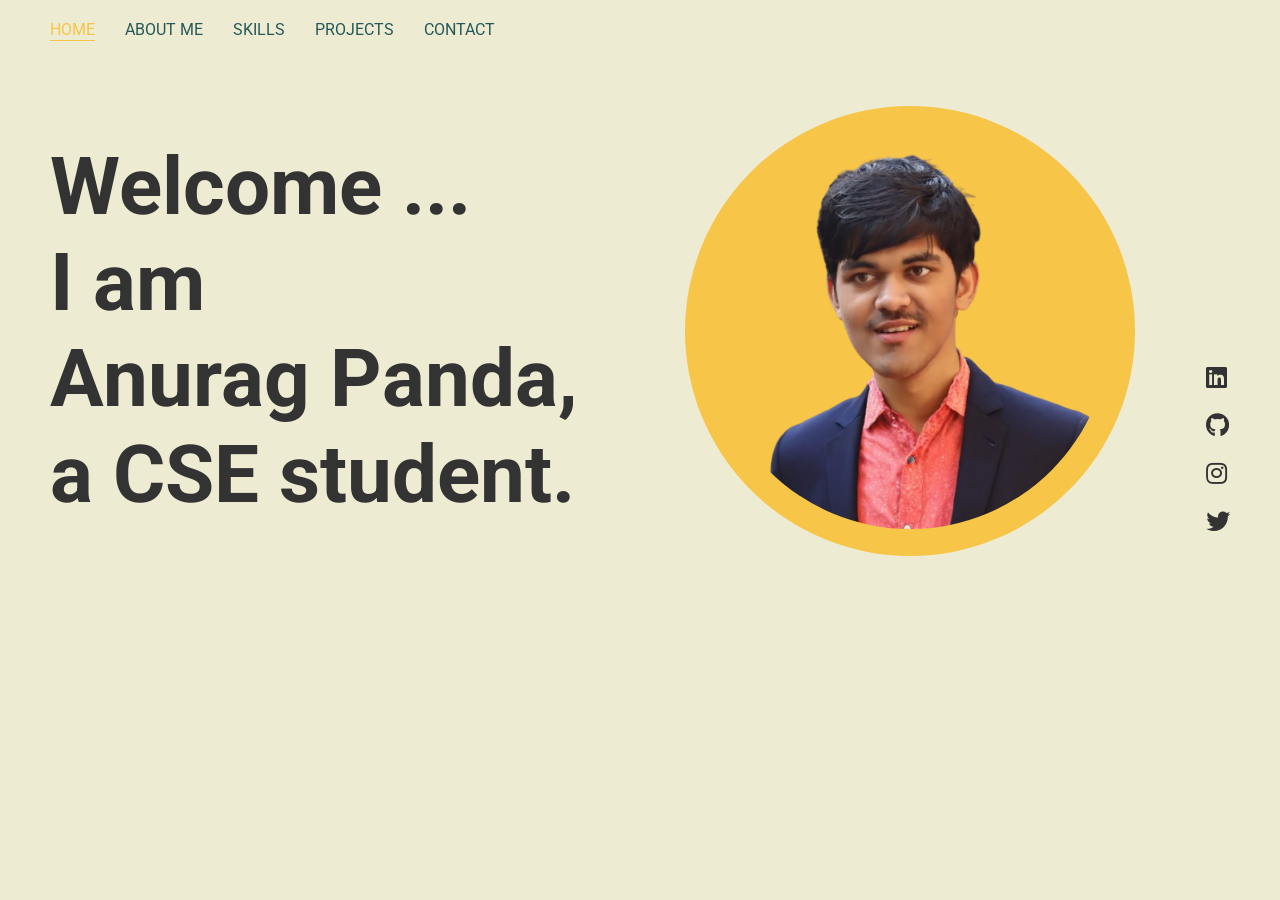
<file: index.html>
<!DOCTYPE html>
<html>
<head>
    <title>anurag panda/HOME</title>
    <link href="https://cdnjs.cloudflare.com/ajax/libs/font-awesome/5.15.3/css/all.min.css" rel="stylesheet"/>
    <link href="https://fonts.googleapis.com/css2?family=Roboto:wght@700&display=swap" rel="stylesheet"/>
    <link rel="stylesheet" href="css/style.css">
</head>
<body>
    <div class="container">
        <div class="nav">
            <a href="index.html" class="home">HOME</a>
            <a href="about.html" class="about">ABOUT ME</a>
            <a href="skills.html" class="skills">SKILLS</a>
            <a href="#" class="projects">PROJECTS</a>
            <a href="contact.html" class="contact">CONTACT</a>
        </div>
    </div>
    <div class="content">
        <div class="text">
            <h1>
                Welcome ...<br/>
                I am<br/>
                Anurag Panda,<br/>
                a CSE student.
            </h1>
        </div>
        <div class="image">
            <img src="images/profile_no_background.png" alt="Profile of a person looking to the side"/>
        </div>
        <div class="social">
            <a target="_blank" href="https://www.linkedin.com/in/anurag-panda-"><i class="fab fa-linkedin"></i></a>
            <a target="_blank" href="https://github.com/anu-rag-panda"><i class="fab fa-github"></i></a>
            <a target="_blank" href="https://www.instagram.com/anur.panda/"><i class="fab fa-instagram"></i></a>
            <a target="_blank" href="https://x.com/AnuragP04460368"><i class="fab fa-twitter"></i></a>
        </div>
    </div>
</body>
</html>
</file>
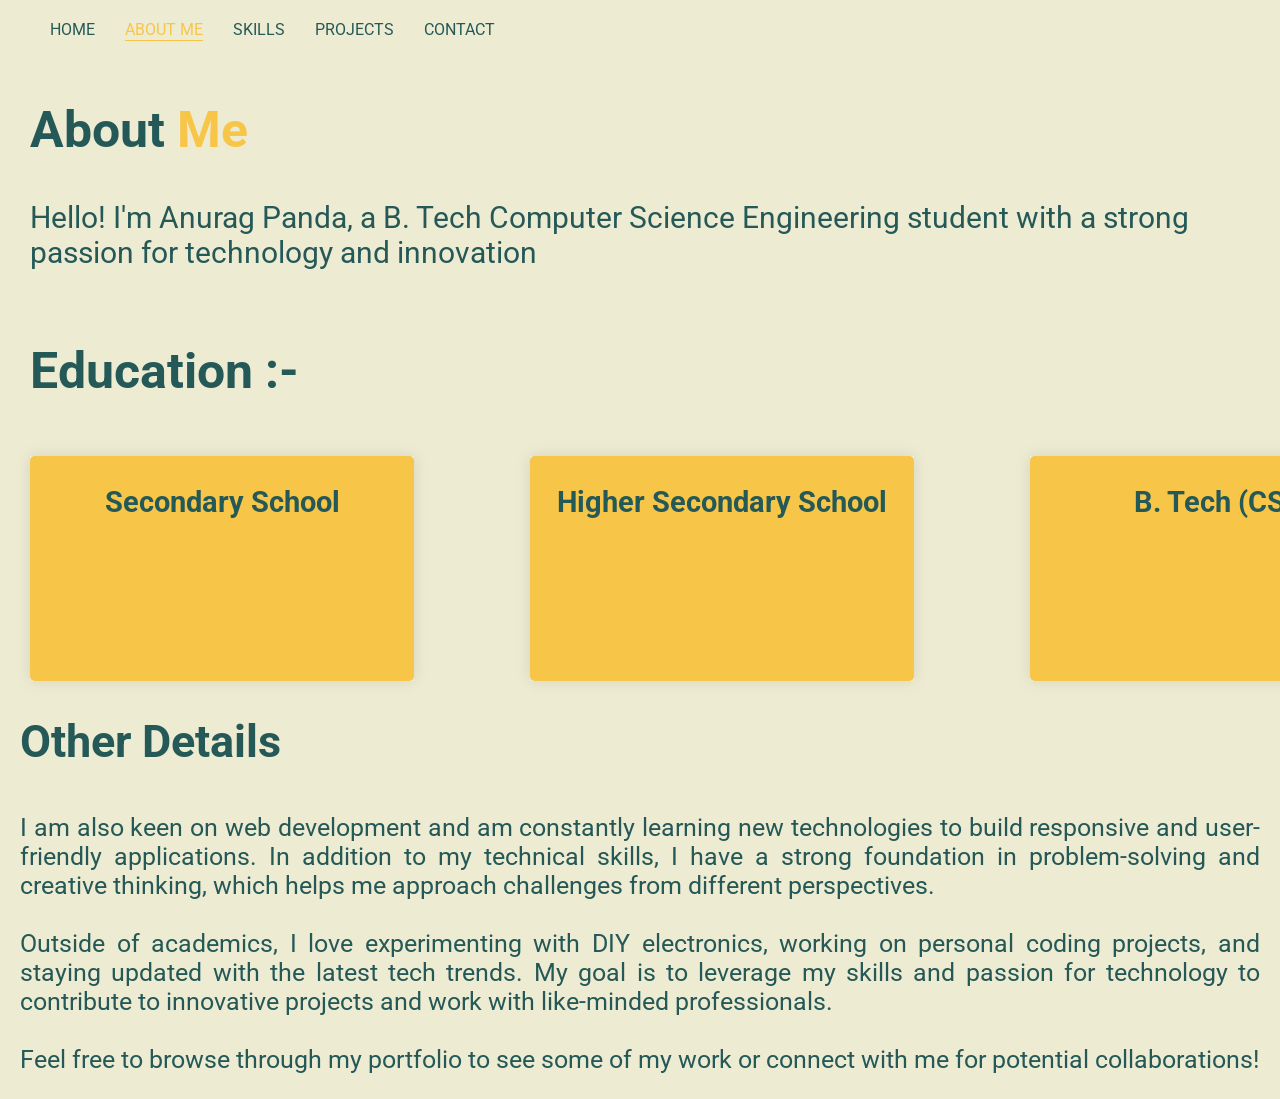
<file: about.html>
<!DOCTYPE html>
<html>
<head>
    <title>Portfolio Website/ABOUT</title>
    <link href="https://cdnjs.cloudflare.com/ajax/libs/font-awesome/5.15.3/css/all.min.css" rel="stylesheet"/>
    <link href="https://fonts.googleapis.com/css2?family=Roboto:wght@700&display=swap" rel="stylesheet"/>
    <link rel="stylesheet" href="css/about.css">
</head>
<body>
    <div class="container">
        <div class="nav">
            <a href="index.html" class="home">HOME</a>
            <a href="about.html" class="about">ABOUT ME</a>
            <a href="skills.html" class="skills">SKILLS</a>
            <a href="#" class="projects">PROJECTS</a>
            <a href="contact.html" class="contact">CONTACT</a>
        </div>
    </div>
    <div class="content">
        <div class="about_me">
            <h2>About <span>Me</span></h2>
            <p>Hello! I'm Anurag Panda, a B. Tech Computer Science Engineering student with a strong passion for technology and innovation</p>
        </div>

        <div class="education">
            <h2>Education :-</h2>
            <div class="edu_details">
            <div class="card">
                <!-- secondary -->
                <div class="card_content_s">
                  <div class="front">
                    <h3>Secondary School</h3>
                  </div>
                  <div class="back">
                    <p>
                        <ul style="font-size: 25px;">
                            <li>Simlapal Madan Mohan High School</li>
                            <li>2020</li>
                            <li>percentage : 93.28%</li>
                        </ul>
                    </p>
                  </div>
                </div>
                <!-- higher secondary -->
                <div class="card_content_h">
                  <div class="front">
                    <h3>Higher Secondary School</h3>
                  </div>
                  <div class="back">
                    <p>
                        <ul style="font-size: 25px;">
                            <li>Simlapal Madan Mohan High School</li>
                            <li>2022</li>
                            <li>percentage : 87.80%</li>
                        </ul>
                    </p>
                  </div>
                </div>
                <!-- graduation -->
                <div class="card_content_g">
                  <div class="front">
                    <h3>B. Tech (CSE)</h3>
                  </div>
                  <div class="back">
                    <p>
                        <ul style="font-size: 25px;">
                            <li>NSHM Knowledge Campus</li>
                            <li>2024-2028</li>
                            <li>percentage : unavailable</li>
                        </ul>
                    </p>
                  </div>
                </div>
            </div>
            </div>
        </div>
        <br><br><br><br><br><br><br><br><br><br>
        <div class="hobbies">
            <h3>Other Details</h3>
            <p>I am also keen on web development and am constantly learning new technologies to build responsive and user-friendly applications. In addition to my technical skills, I have a strong foundation in problem-solving and creative thinking, which helps me approach challenges from different perspectives.
                <br><br>
                Outside of academics, I love experimenting with DIY electronics, working on personal coding projects, and staying updated with the latest tech trends. My goal is to leverage my skills and passion for technology to contribute to innovative projects and work with like-minded professionals.
                <br><br>
                Feel free to browse through my portfolio to see some of my work or connect with me for potential collaborations!</p>
        </div>
    </div>
</body>
</html>
</file>
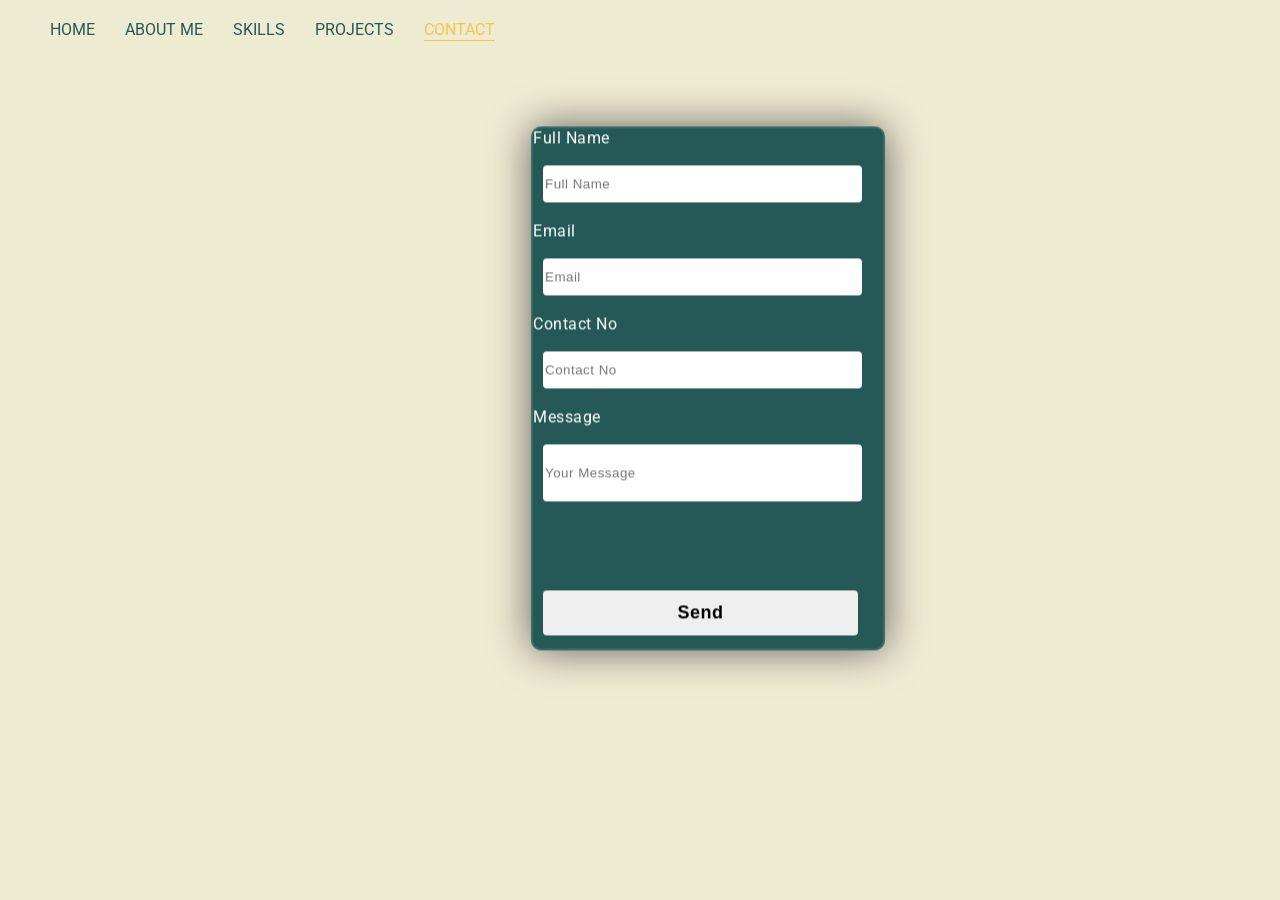
<file: contact.html>
<!DOCTYPE html>
<html lang="en">
<head>
    <meta charset="UTF-8">
    <meta name="viewport" content="width=device-width, initial-scale=1.0">
    <title>anurag panda/CONTACT</title>
    <link href="https://cdnjs.cloudflare.com/ajax/libs/font-awesome/5.15.3/css/all.min.css" rel="stylesheet"/>
    <link href="https://fonts.googleapis.com/css2?family=Roboto:wght@700&display=swap" rel="stylesheet"/>
    <script src="https://cdn.lordicon.com/lordicon.js"></script>
    <link rel="stylesheet" href="css/contact.css">
</head>
<body>
    <div class="container">
        <div class="nav">
            <a href="index.html" class="home">HOME</a>
            <a href="about.html" class="about">ABOUT ME</a>
            <a href="skills.html" class="skills">SKILLS</a>
            <a href="#" class="projects">PROJECTS</a>
            <a href="contact.html" class="contact">CONTACT</a>
        </div>
    </div>

    <div class="contact-form">
        <form action="https://api.web3forms.com/submit" method="POST">
            <input type="hidden" name="access_key" value="d3f0e804-d6a7-4dd9-9c0b-f8ea79616075">
            <label for="name">Full Name</label>
            <input type="text" name="name" id="fullname" placeholder="Full Name" required>
            <br>
            <label for="email">Email</label>
            <input type="email" name="email" id="email" placeholder="Email" required>
            <br>
            <label for="contact">Contact No</label>
            <input type="number" name="contact" id="contact" placeholder="Contact No" minlength="10" maxlength="10" required>
            <br>
            <label for="message">Message</label>
            <input type="text" name="message" id="message" placeholder="Your Message" required>
            <br>
            <button type="submit">Send</button>

        </form>
    </div>
</body>
</html>
</file>
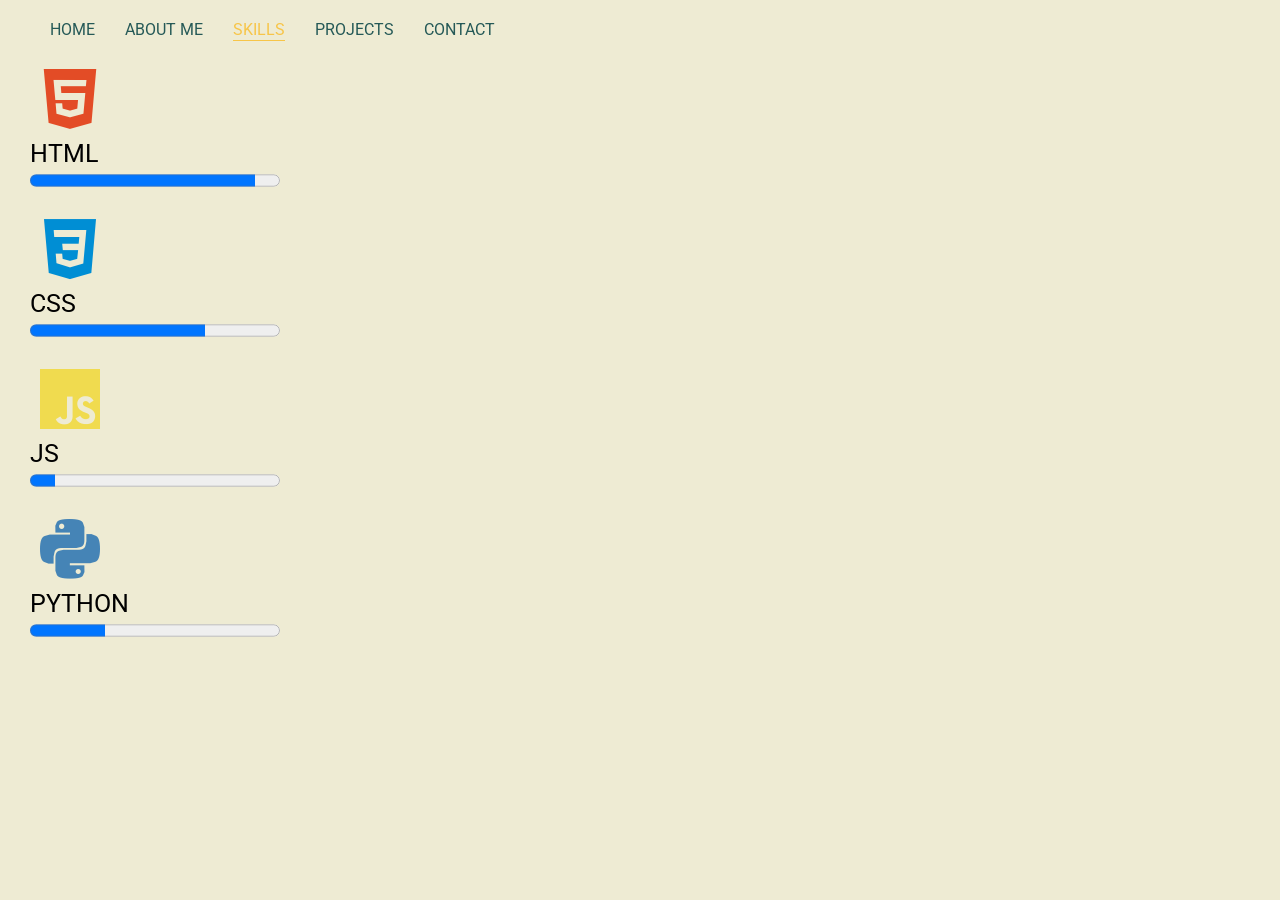
<file: skills.html>
<!DOCTYPE html>
<html lang="en">
<head>
    <meta charset="UTF-8">
    <meta name="viewport" content="width=device-width, initial-scale=1.0">
    <title>anurag panda/SKILLS</title>
    <link href="https://cdnjs.cloudflare.com/ajax/libs/font-awesome/5.15.3/css/all.min.css" rel="stylesheet"/>
    <link href="https://fonts.googleapis.com/css2?family=Roboto:wght@700&display=swap" rel="stylesheet"/>
    <link href='https://unpkg.com/boxicons@2.1.4/css/boxicons.min.css' rel='stylesheet'>
    <link rel="stylesheet" href="css/skills.css">
</head>
<body>
    <div class="container">
        <div class="nav">
            <a href="index.html" class="home">HOME</a>
            <a href="about.html" class="about">ABOUT ME</a>
            <a href="skills.html" class="skills">SKILLS</a>
            <a href="#" class="projects">PROJECTS</a>
            <a href="contact.html" class="contact">CONTACT</a>
        </div>
    </div>
    <!-- skills -->
    <div class="bar" id="html">
        <i class='bx bxl-html5'></i>
        <div class="info">
            <span>HTML</span>
        </div>
        <progress class="progess html" value="90" max="100">90%</progress>
    </div>

    <div class="bar" id="css">
        <i class='bx bxl-css3'></i>
        <div class="info">
            <span>CSS</span>
        </div>
        <progress class="progess css" value="70" max="100">70%</progress>
    </div>

    <div class="bar" id="js">
        <i class='bx bxl-javascript'></i>
        <div class="info">
            <span>JS</span>
        </div>
        <progress class="progess js" value="10" max="100">10%</progress>
    </div>

    <div class="bar" id="python">
        <i class='bx bxl-python'></i>
        <div class="info">
            <span>PYTHON</span>
        </div>
        <progress class="progess python" value="30" max="100">30%</progress>
    </div>
</body>
</html>
</file>
<file: css/style.css>
body {
            margin: 0;
            font-family: 'Roboto', sans-serif;
            background-color: #EEEBD3;
        }

        .container {
            display: flex;
            justify-content: space-between;
            align-items: center;
            padding: 20px 50px;
        }
        .nav {
            display: flex;
            gap: 30px;
        }
        .nav a {
            text-decoration: none;
            color: #255957;
            font-size: 16px;
        }

.nav a:hover {
    text-decoration: underline;
    color: #F7C548;
    font-size: 16px;
    text-underline-offset: 5px;
}

.nav .home {
    color: #F7C548;
    text-decoration: underline;
    text-underline-offset: 5px;
}

        .content {
            display: flex;
            align-items: center;
            justify-content: space-between;
            padding: 50px;
            flex-wrap: wrap;
        }
        .text {
            max-width: 50%;
            flex: 1;
        }
        .text h1 {
            font-size: 80px;
            line-height: 1.2;
            margin: 0;
            color: #333;
        }
        .image {
            position: relative;
            flex: 1;
            max-width: 400px;
            margin: 20px;
            margin-right: 120px;
        }
        .image img {
            border-radius: 50%;
            width: 100%;
            height: auto;
            object-fit: cover;
        }
        .image::before {
            content: '';
            position: absolute;
            top: 50%;
            left: 50%;
            transform: translate(-50%, -50%);
            width: 450px;
            height: 450px;
            background-color: #F7C548;
            border-radius: 50%;
            z-index: -1;
        }
        .social {
            position: absolute;
            right: 50px;
            top: 50%;
            transform: translateY(-50%);
            display: flex;
            flex-direction: column;
            gap: 20px;
        }
        .social a {
            color: #333;
            font-size: 24px;
            text-decoration: none;
        }

.social a:hover {
    color: #F7C548;
    font-size: 24px;
    text-decoration: none;
}

    
        @media (max-width: 480px) {
            .container {
                padding: 20px;
            }
            .nav {
                gap: 15px;
            }
            .nav a {
                font-size: 14px;
            }
            .content {
                padding: 20px;
            }
            .text h1 {
                font-size: 36px;
            }
            .image::before {
                width: 200px;
                height: 200px;
            }
            .social {
                right: 10px;
                flex-direction: row;
            }

            .social a {
                font-size: 18px;
                margin-right: 10px;
                flex-direction: row;
            }
        }
</file>
<file: css/about.css>
body {
    margin: 0;
    font-family: 'Roboto', sans-serif;
    background-color: #EEEBD3;
}

.container {
    display: flex;
    justify-content: space-between;
    align-items: center;
    padding: 20px 50px;
}
.nav {
    display: flex;
    gap: 30px;
}
.nav a {
    text-decoration: none;
    color: #255957;
    font-size: 16px;
}

.nav a:hover {
text-decoration: underline;
color: #F7C548;
font-size: 16px;
text-underline-offset: 5px;
}

.nav .about {
    color: #F7C548;
    text-decoration: underline;
    text-underline-offset: 5px;
}

.content {
    display: flex;
    flex-direction: column;
    overflow-y: scroll;
    color: #255957;
}

.content .about_me h2 {
    color: #255957;
    font-size: 50px;
    margin-left: 30px;
}

.content .about_me h2 span {
    color: #F7C548;
}

.content .about_me p {
    font-size: 30px;
    margin-left: 30px;
}

.education {
    color: #255957;
    margin-bottom: 20px;
}

.education h2 {
    margin-left: 30px;
    font-size: 50px;
}

.edu_details {
    justify-content: space-around;
    align-items: center;
    display: inline-block;
    flex-direction: row;
}

.card {
    position: absolute;
    width: 30%;
    height: 25%;
    margin-left: 30px;
}

.card_content_s {
    position: absolute;
    width: 100%;
    height: 100%;
    box-shadow: 0 0 15px rgba(0,0,0,0.1);
    transition: transform 1s;
    transform-style: preserve-3d;
}

.card .card_content_s:hover {
    transform: rotateY( 180deg );
    transition: transform 0.5s;
}

.card_content_s .front,
.back {
  position: absolute;
  height: 100%;
  width: 100%;
  background: #F7C548;
  font-size: 25px;
  color: #255957;
  text-align: center;
  font-size: 25px;
  border-radius: 5px;
  backface-visibility: hidden;
}

.card_content_s .back {
  background:#255957;
  color: #F7C548;
  transform: rotateY( 180deg );
}

.card_content_h  {
    position: absolute;
    width: 100%;
    height: 100%;
    box-shadow: 0 0 15px rgba(0,0,0,0.1);
    transition: transform 1s;
    transform-style: preserve-3d;
    align-items: center;
    margin-left: 500px;
}

.card .card_content_h:hover {
    transform: rotateY( 180deg );
    transition: transform 0.5s;
    margin-left: 500px;
}

.card_content_h .front,
.back {
  position: absolute;
  height: 100%;
  width: 100%;
  background: #F7C548;
  font-size: 25px;
  color: #255957;
  text-align: center;
  font-size: 25px;
  border-radius: 5px;
  backface-visibility: hidden;
}

.card_content_h .back {
  background:#255957;
  color: #F7C548;
  transform: rotateY( 180deg );
}

.card_content_g  {
    position:absolute;
    width: 100%;
    height: 100%;
    box-shadow: 0 0 15px rgba(0,0,0,0.1);
    transition: transform 1s;
    transform-style: preserve-3d;
    margin-left: 1000px;
}

.card .card_content_g:hover {
    transform: rotateY( 180deg ) ;
    transition: transform 0.5s;
    margin-left: 1000px;
}

.card_content_g .front,
.back {
  position: absolute;
  height: 100%;
  width: 100%;
  background: #F7C548;
  font-size: 25px;
  color: #255957;
  text-align: center;
  font-size: 25px;
  border-radius: 5px;
  backface-visibility: hidden;
}

.card_content_g .back {
  background:#255957;
  color: #F7C548;
  transform: rotateY( 180deg );
}

.hobbies {
    color: #255957;
    margin-left: 20px;
    margin-right: 20px;
    text-align: justify;
}

.hobbies h3 {
    font-size: 45px;
}

.hobbies p {
    font-size: 25px;
}
</file>
<file: css/contact.css>
body {
    margin: 0;
    font-family: 'Roboto', sans-serif;
    background-color: #EEEBD3;
}

.container {
    display: flex;
    justify-content: space-between;
    align-items: center;
    padding: 20px 50px;
}
.nav {
    display: flex;
    gap: 30px;
}
.nav a {
    text-decoration: none;
    color: #255957;
    font-size: 16px;
}

.nav a:hover {
text-decoration: underline;
color: #F7C548;
font-size: 16px;
text-underline-offset: 5px;
}

.nav .contact {
color: #F7C548;
text-decoration: underline;
text-underline-offset: 5px;
}

.contact-form {
    position: absolute;
}

form {
    height: 520px;
    width: 350px;
    position: absolute;
    transform: translate(150%,10%);
    background-color: #255957;
    left: 50%;
    top: 50%;
    border-radius: 10px;
    backdrop-filter: blur(10px);
    border: 2px solid rgba(255,255,255,0.1);
    box-shadow: 0 0 40px rgba(8, 7, 16, 0.6);
    margin-top: 15px;
}

form * {
    color: white;
    letter-spacing: 0.5px;
    outline: none;
    border: none;
}

#fullname {
    display: block;
    margin-left: 10px;
    width: 90%;
    height: 35px;
    align-items: center;
    margin-top: 18px;
    letter-spacing: 0.5px;
    border-radius: 4px;
    color: black;
}

#email {
    display: block;
    margin-left: 10px;
    width: 90%;
    height: 35px;
    align-items: center;
    margin-top: 18px;
    letter-spacing: 0.5px;
    border-radius: 4px;
    color: black;
}

#contact {
    display: block;
    margin-left: 10px;
    width: 90%;
    height: 35px;
    align-items: center;
    margin-top: 18px;
    letter-spacing: 0.5px;
    border-radius: 4px;
    color: black;
}

#message {
    display: block;
    margin-left: 10px;
    width: 90%;
    height: 55px;
    align-items: center;
    margin-top: 18px;
    letter-spacing: 0.5px;
    border-radius: 4px;
    color: black;
}

button {
    margin-top: 70px;
    align-items: center;
    margin-left: 10px;
    width: 90%;
    font-size: 18px;
    height: 45px;
    font-weight: bold;
    border-radius: 4px;
    color: black;
}

button:hover {
    background: linear-gradient(to right, #ff512f, yellow);
    color: white;
}

@media screen and (max-width: 600px) {
    form{
    flex: 100%;
    width: 100%;
    left: 50%;
    right: 50%;
    flex-direction: column-reverse;
    }
}
</file>
<file: css/skills.css>
body {
    margin: 0;
    font-family: 'Roboto', sans-serif;
    background-color: #EEEBD3;
}

.container {
    display: flex;
    justify-content: space-between;
    align-items: center;
    padding: 20px 50px;
}
.nav {
    display: flex;
    gap: 30px;
}
.nav a {
    text-decoration: none;
    color: #255957;
    font-size: 16px;
}

.nav a:hover {
text-decoration: underline;
color: #F7C548;
font-size: 16px;
text-underline-offset: 5px;
}

.nav .skills {
color: #F7C548;
text-decoration: underline;
text-underline-offset: 5px;
}

.bar {
    width: 60%;
    height: 150px;
    margin-left: 30px;
}

.info {
    display: flex;
    font-size: 25px;
}

.bar .bx {
    font-size: 80px;
}

.bar .bxl-html5{
    color: #e34c26;
}

.bar .bxl-css3 {
    color: #008ed4;
}

.bar .bxl-javascript {
    color: #f0db4f;
}

.bar .bxl-python {
    color: #4584b6;
}

.progess {
    height: 25px;
    width: 250px;
}
</file>
